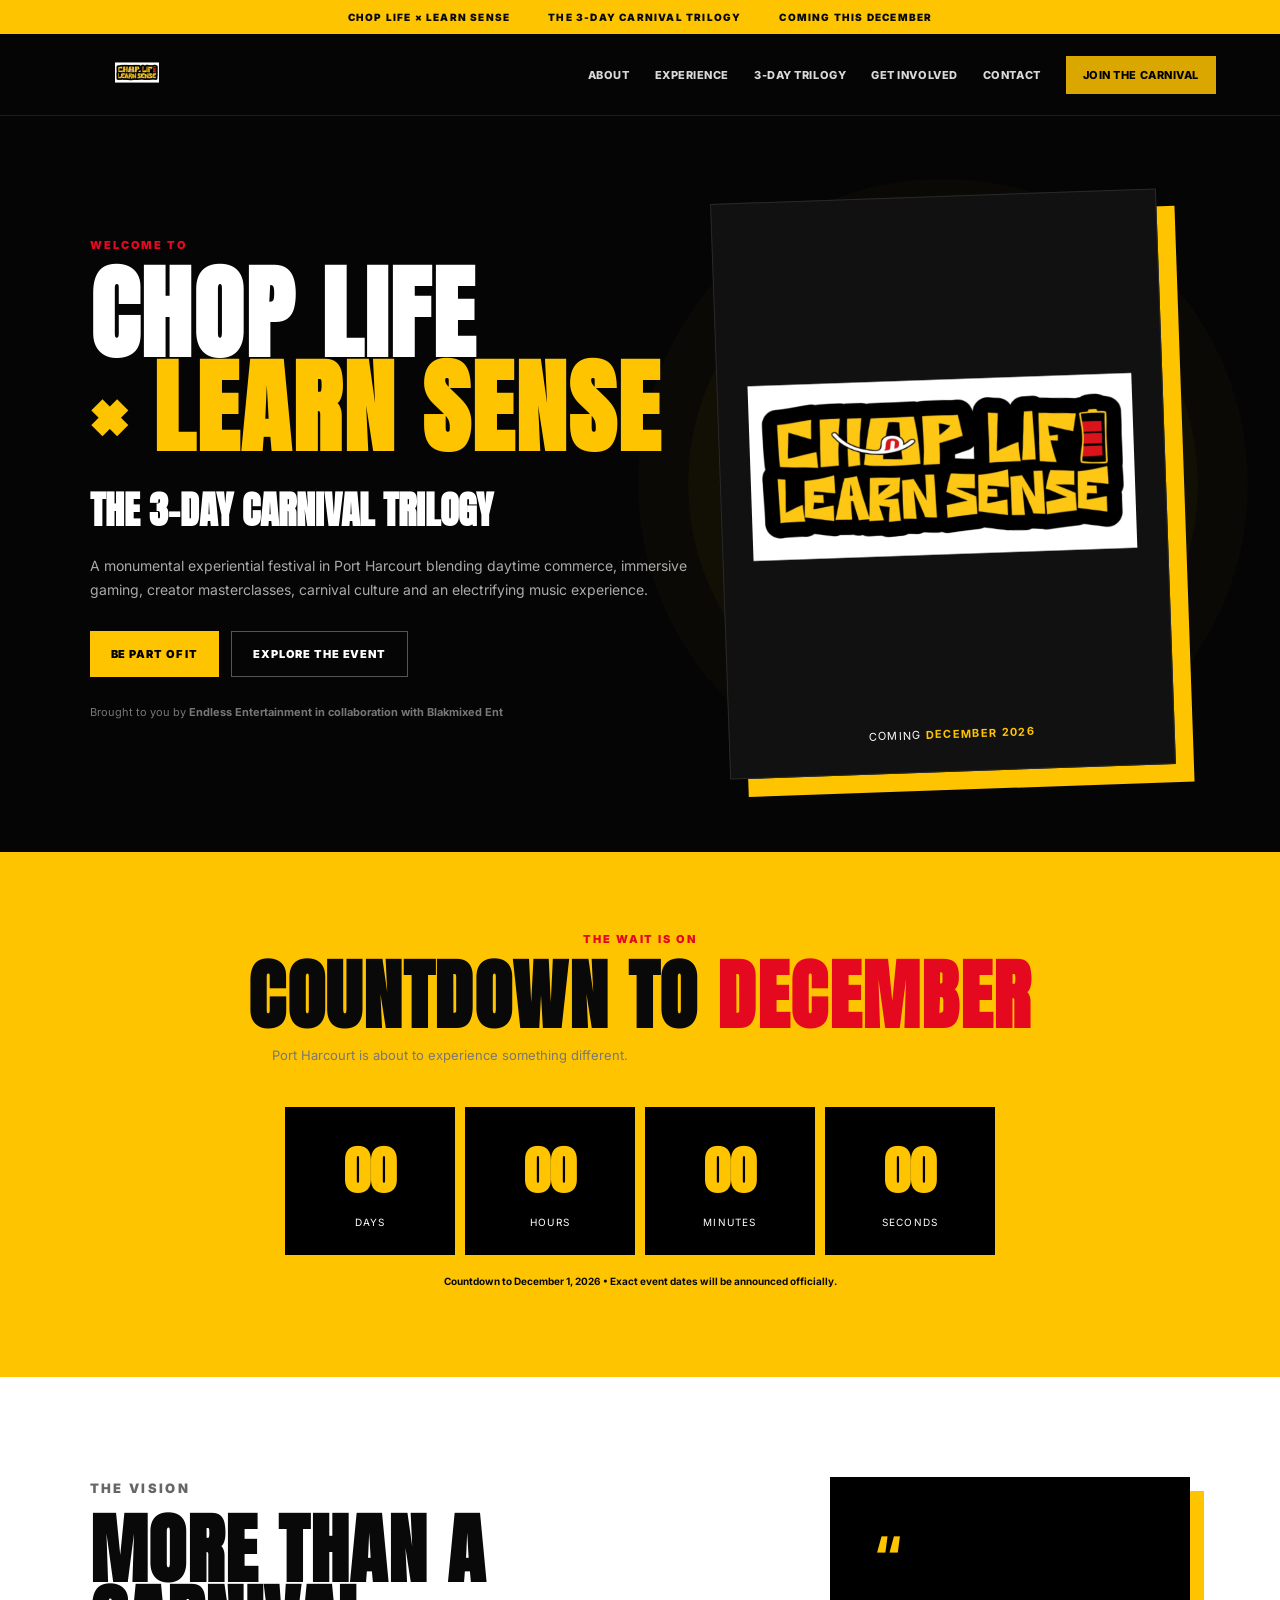
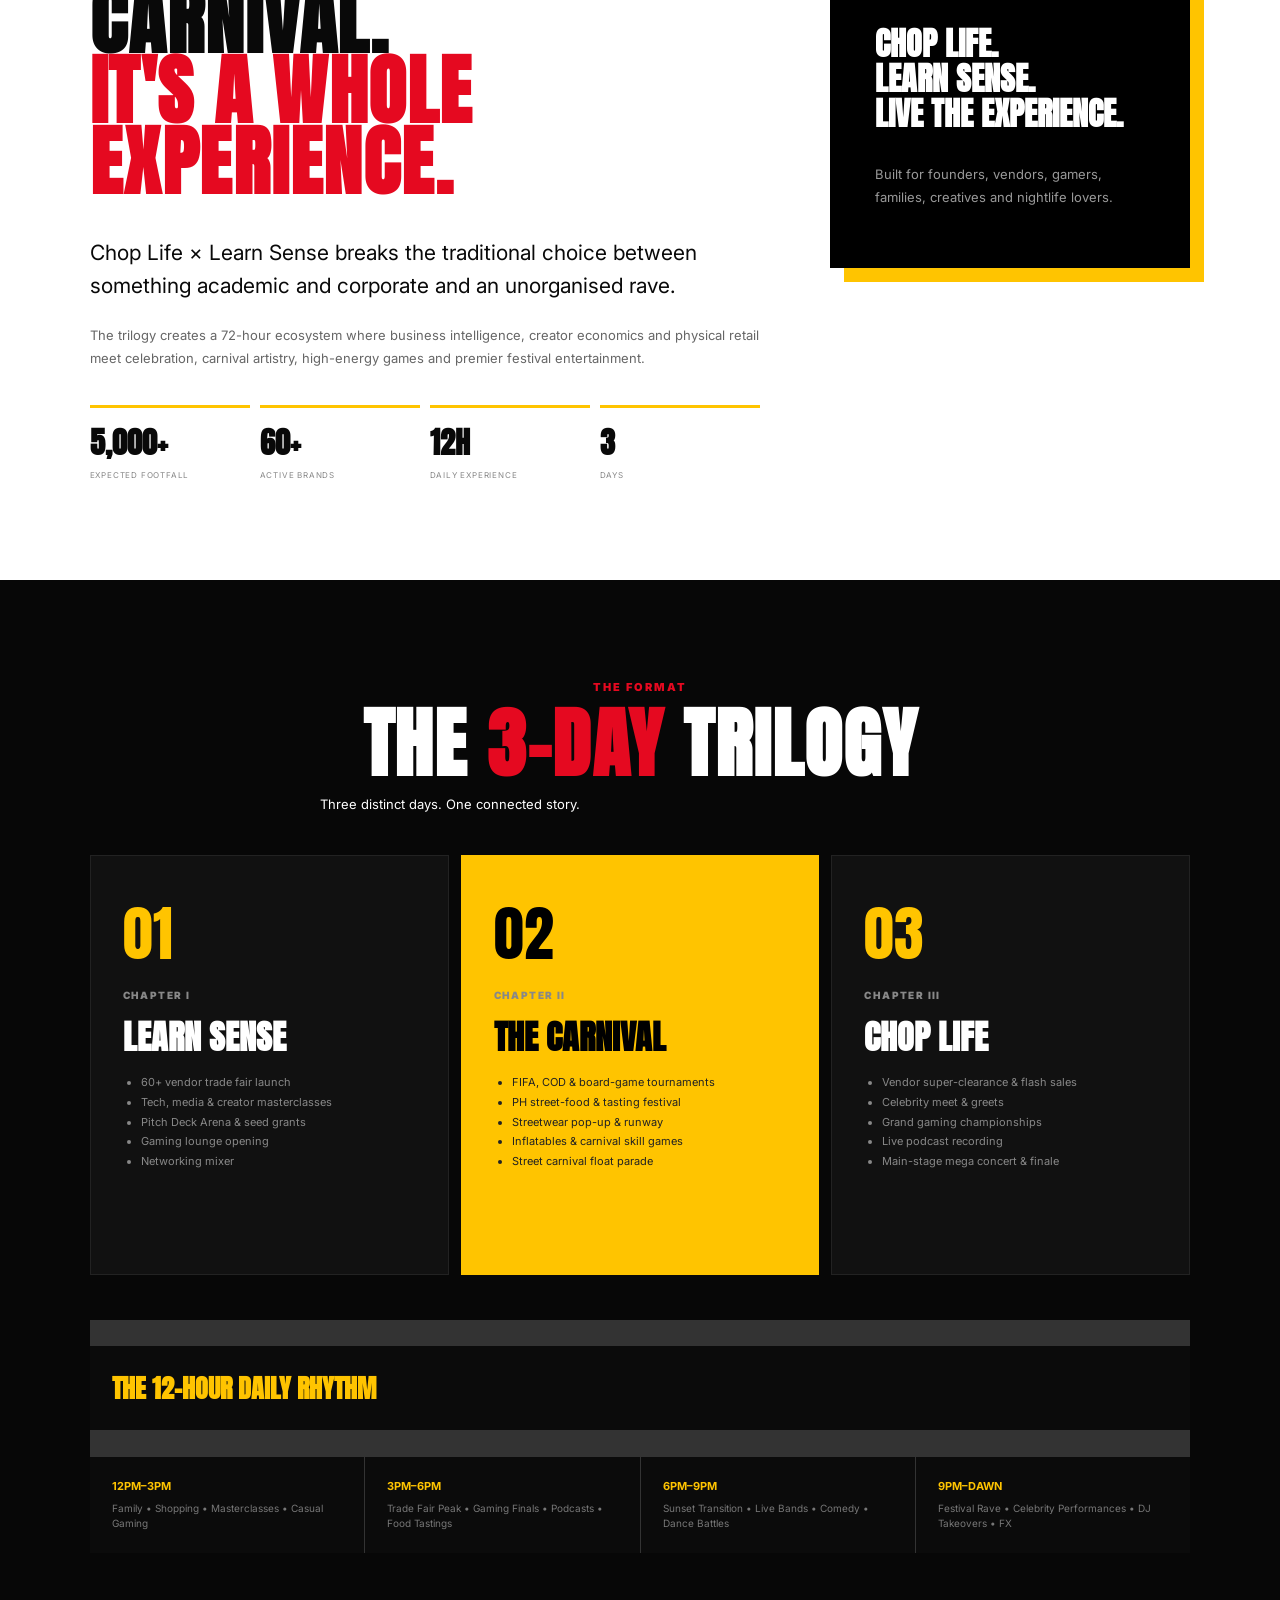
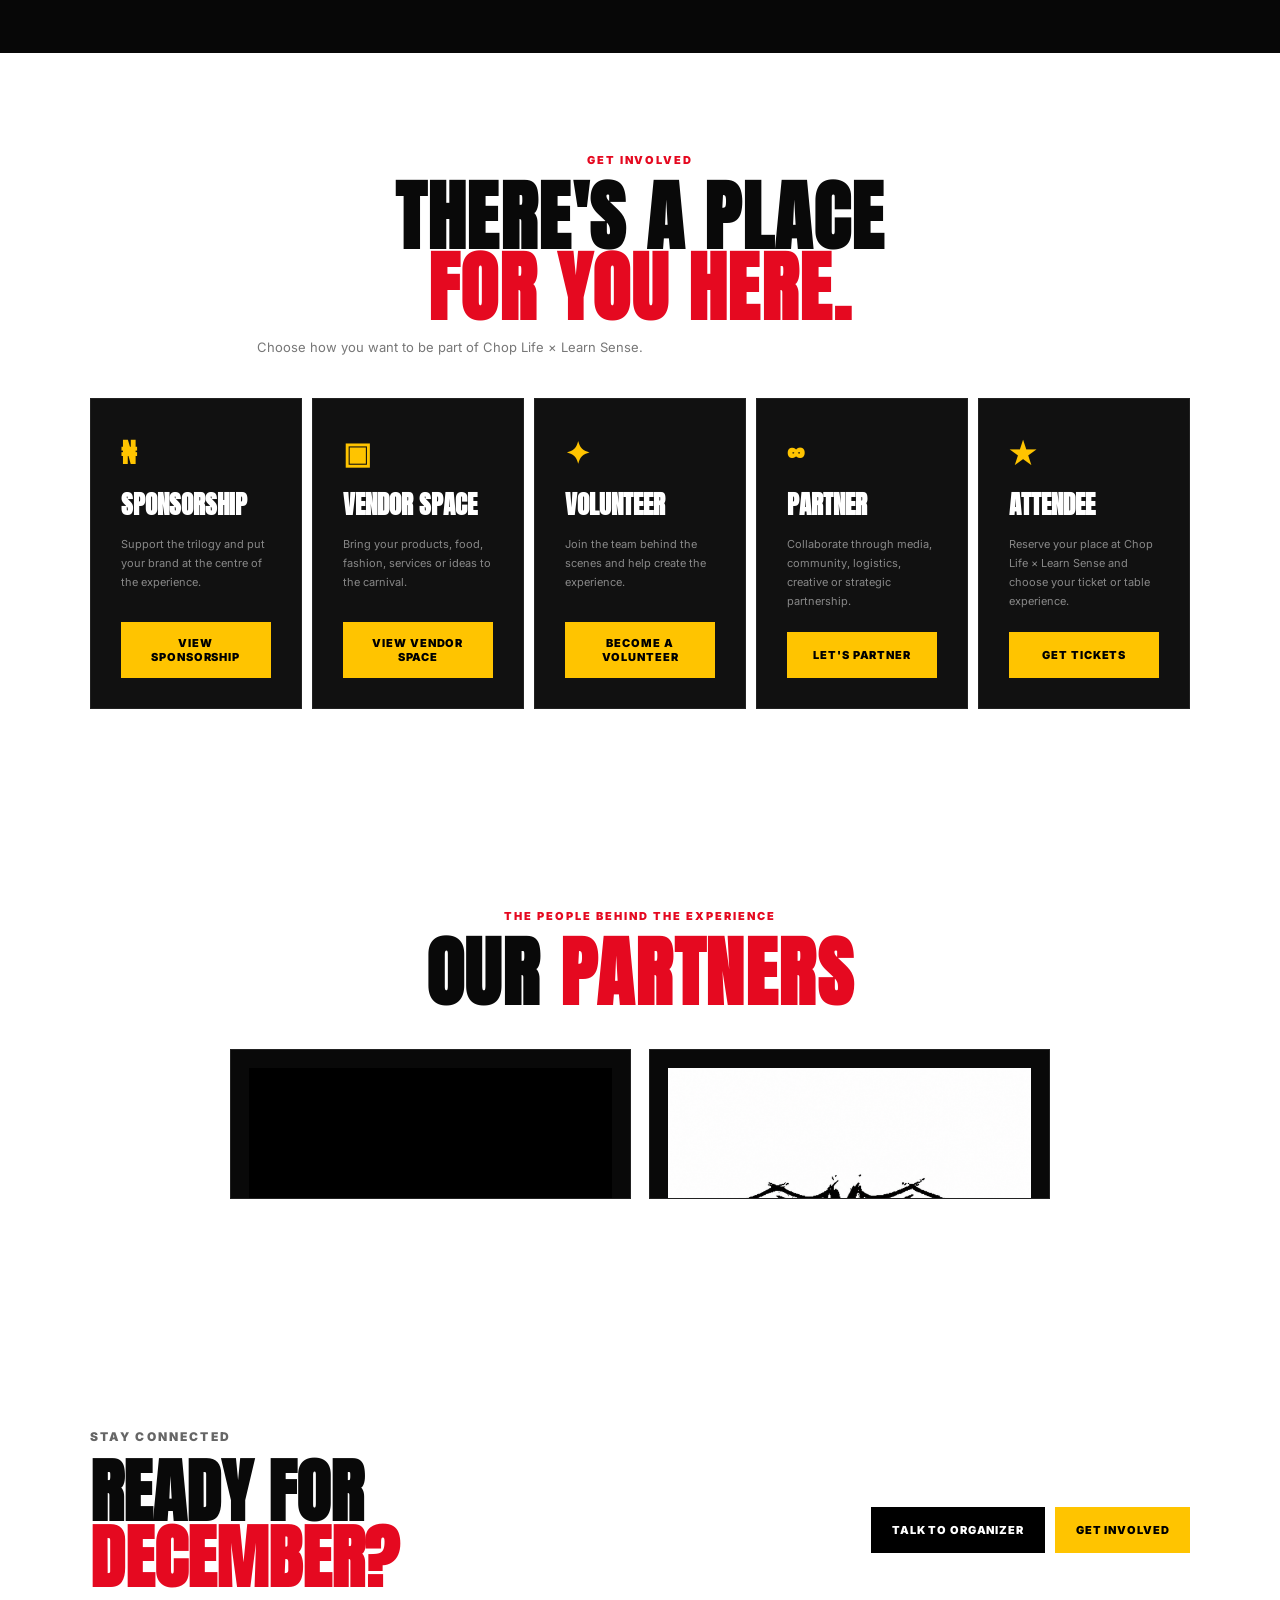
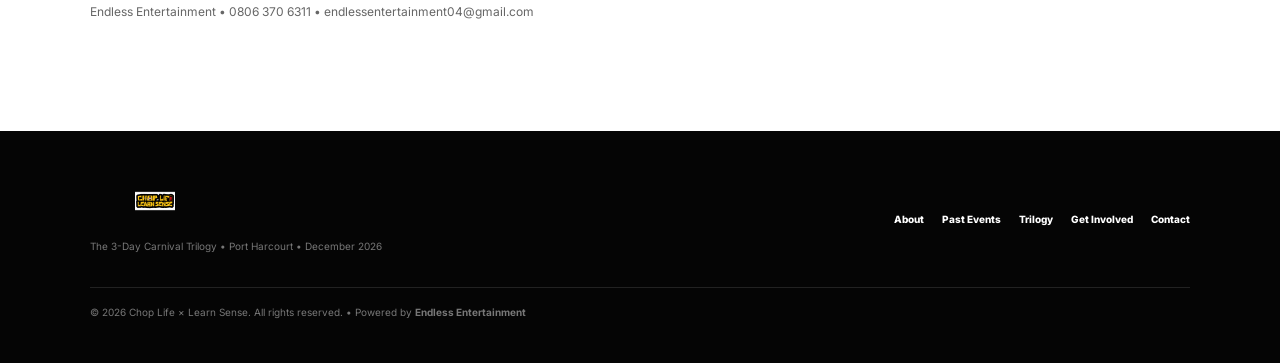
<file: index (2).html>
<!DOCTYPE html>
<html lang="en">
<head>
<meta charset="UTF-8">
<meta name="viewport" content="width=device-width, initial-scale=1.0">
<title>Chop Life × Learn Sense | The 3-Day Carnival Trilogy</title>
<meta name="description" content="Chop Life × Learn Sense — The 3-Day Carnival Trilogy. Coming this December in Port Harcourt.">
<meta name="theme-color" content="#ffc400">
<link rel="icon" type="image/png" href="assets/choplife-learn-sense-logo.png">
<link rel="stylesheet" href="styles.css">
<script src="config.js" defer></script>
<script src="script.js" defer></script>
</head>
<body>
<div class="ticker"><span>CHOP LIFE × LEARN SENSE</span><span>THE 3-DAY CARNIVAL TRILOGY</span><span>COMING THIS DECEMBER</span></div>

<header class="header" id="home">
  <a class="brand" href="#home"><img src="assets/choplife-learn-sense-logo.png" alt="Chop Life Learn Sense"></a>
  <button class="hamburger" aria-label="Open menu"><i></i><i></i><i></i></button>
  <nav>
    <a href="#about">About</a><a href="#experience">Experience</a><a href="#trilogy">3-Day Trilogy</a><a href="#participate">Get Involved</a><a href="#contact">Contact</a>
    <a class="nav-button" href="#participate">JOIN THE CARNIVAL</a>
  </nav>
</header>

<main>
<section class="hero">
  <div>
    <p class="eyebrow">WELCOME TO</p>
    <h1>CHOP LIFE<br><em>× LEARN SENSE</em></h1>
    <h2>THE 3-DAY CARNIVAL TRILOGY</h2>
    <p class="hero-lead">A monumental experiential festival in Port Harcourt blending daytime commerce, immersive gaming, creator masterclasses, carnival culture and an electrifying music experience.</p>
    <div class="actions"><a class="btn yellow" href="#participate">BE PART OF IT</a><a class="btn ghost" href="#about">EXPLORE THE EVENT</a></div>
    <p class="brought">Brought to you by <strong>Endless Entertainment in collaboration with Blakmixed Ent</strong></p>
  </div>
  <div class="hero-visual"><div class="burst"></div><div class="logo-card"><img src="assets/choplife-learn-sense-logo.png" alt="Chop Life Learn Sense"><span>COMING <b>DECEMBER 2026</b></span></div></div>
</section>

<section class="countdown-section">
  <div class="section-title center"><p class="eyebrow">THE WAIT IS ON</p><h2>COUNTDOWN TO <span>DECEMBER</span></h2><p>Port Harcourt is about to experience something different.</p></div>
  <div class="countdown"><div><b id="days">00</b><small>Days</small></div><div><b id="hours">00</b><small>Hours</small></div><div><b id="minutes">00</b><small>Minutes</small></div><div><b id="seconds">00</b><small>Seconds</small></div></div>
  <p class="note">Countdown to December 1, 2026 • Exact event dates will be announced officially.</p>
</section>

<section class="section" id="about">
  <div class="two-col">
    <div><div class="section-title"><p class="eyebrow">THE VISION</p><h2>MORE THAN A CARNIVAL.<br><span>IT'S A WHOLE EXPERIENCE.</span></h2></div>
      <p class="lead">Chop Life × Learn Sense breaks the traditional choice between something academic and corporate and an unorganised rave.</p>
      <p>The trilogy creates a 72-hour ecosystem where business intelligence, creator economics and physical retail meet celebration, carnival artistry, high-energy games and premier festival entertainment.</p>
      <div class="stats"><div><b>5,000+</b><small>EXPECTED FOOTFALL</small></div><div><b>60+</b><small>ACTIVE BRANDS</small></div><div><b>12H</b><small>DAILY EXPERIENCE</small></div><div><b>3</b><small>DAYS</small></div></div>
    </div>
    <div class="quote"><b>“</b><h3>CHOP LIFE.<br>LEARN SENSE.<br><span>LIVE THE EXPERIENCE.</span></h3><p>Built for founders, vendors, gamers, families, creatives and nightlife lovers.</p></div>
  </div>
</section>


</div>

<section class="section dark" id="trilogy">
  <div class="section-title center"><p class="eyebrow">THE FORMAT</p><h2>THE <span>3-DAY</span> TRILOGY</h2><p>Three distinct days. One connected story.</p></div>
  <div class="day-grid">
    <article><span>01</span><p>CHAPTER I</p><h3>LEARN SENSE</h3><ul><li>60+ vendor trade fair launch</li><li>Tech, media & creator masterclasses</li><li>Pitch Deck Arena & seed grants</li><li>Gaming lounge opening</li><li>Networking mixer</li></ul></article>
    <article class="featured"><span>02</span><p>CHAPTER II</p><h3>THE CARNIVAL</h3><ul><li>FIFA, COD & board-game tournaments</li><li>PH street-food & tasting festival</li><li>Streetwear pop-up & runway</li><li>Inflatables & carnival skill games</li><li>Street carnival float parade</li></ul></article>
    <article><span>03</span><p>CHAPTER III</p><h3>CHOP LIFE</h3><ul><li>Vendor super-clearance & flash sales</li><li>Celebrity meet & greets</li><li>Grand gaming championships</li><li>Live podcast recording</li><li>Main-stage mega concert & finale</li></ul></article>
  </div>
  <div class="rhythm"><h3>THE 12-HOUR DAILY RHYTHM</h3><div><b>12PM–3PM</b><span>Family • Shopping • Masterclasses • Casual Gaming</span></div><div><b>3PM–6PM</b><span>Trade Fair Peak • Gaming Finals • Podcasts • Food Tastings</span></div><div><b>6PM–9PM</b><span>Sunset Transition • Live Bands • Comedy • Dance Battles</span></div><div><b>9PM–DAWN</b><span>Festival Rave • Celebrity Performances • DJ Takeovers • FX</span></div></div>
</section>

<section class="section" id="participate">
  <div class="section-title center"><p class="eyebrow">GET INVOLVED</p><h2>THERE'S A PLACE<br><span>FOR YOU HERE.</span></h2><p>Choose how you want to be part of Chop Life × Learn Sense.</p></div>
  <div class="involvement">
    <article class="involve-card"><b>₦</b><h3>SPONSORSHIP</h3><span>Support the trilogy and put your brand at the centre of the experience.</span><button class="btn yellow open" data-modal="sponsorModal">VIEW SPONSORSHIP</button></article>
    <article class="involve-card"><b>▣</b><h3>VENDOR SPACE</h3><span>Bring your products, food, fashion, services or ideas to the carnival.</span><button class="btn yellow open" data-modal="vendorModal">VIEW VENDOR SPACE</button></article>
    <article class="involve-card"><b>✦</b><h3>VOLUNTEER</h3><span>Join the team behind the scenes and help create the experience.</span><button class="btn yellow open" data-modal="volunteerModal">BECOME A VOLUNTEER</button></article>
    <article class="involve-card"><b>∞</b><h3>PARTNER</h3><span>Collaborate through media, community, logistics, creative or strategic partnership.</span><button class="btn yellow open" data-modal="partnerModal">LET'S PARTNER</button></article>
    <article class="involve-card"><b>★</b><h3>ATTENDEE</h3><span>Reserve your place at Chop Life × Learn Sense and choose your ticket or table experience.</span><button class="btn yellow open" data-modal="ticketModal">GET TICKETS</button></article>
  </div>
</section>

<section class="section" id="partners">
  <div class="section-title center"><p class="eyebrow">THE PEOPLE BEHIND THE EXPERIENCE</p><h2>OUR <span>PARTNERS</span></h2></div>
  <div class="partner-grid">
    <div class="partner-logo"><img src="assets/partners/endless-entertainment.jpg" alt="Endless Entertainment"></div>
    <div class="partner-logo"><img src="assets/partners/blakmixed.png" alt="Chop Life Learn Sense partner"></div>
  </div>
</section>

<section class="section" id="contact"><div class="contact"><div><p class="eyebrow">STAY CONNECTED</p><h2>READY FOR<br><span>DECEMBER?</span></h2><p>Endless Entertainment • 0806 370 6311 • endlessentertainment04@gmail.com</p></div><div class="contact-actions"><a class="btn black" href="https://wa.me/2348063706311" target="_blank" rel="noopener">TALK TO ORGANIZER</a><a class="btn yellow" href="#participate">GET INVOLVED</a></div></div></section>
</main>

<footer><div><img src="assets/choplife-learn-sense-logo.png" alt="Chop Life Learn Sense"><p>The 3-Day Carnival Trilogy • Port Harcourt • December 2026</p></div><div><a href="#about">About</a><a href="#experience">Past Events</a><a href="#trilogy">Trilogy</a><a href="#participate">Get Involved</a><a href="#contact">Contact</a></div><small>© <span id="year"></span> Chop Life × Learn Sense. All rights reserved. • Powered by <strong>Endless Entertainment</strong></small></footer>

<!-- Sponsorship: packages are hidden until this button is clicked. -->
<div class="modal" id="sponsorModal" aria-hidden="true"><div class="modal-box"><button class="close" aria-label="Close">×</button><p class="eyebrow">SPONSORSHIP</p><h2>CHOOSE YOUR <span>SPONSORSHIP PACKAGE.</span></h2><p class="modal-intro">Select a package below to view its details. No sponsorship prices are displayed on the main website page.</p>
  <div class="choice-grid">
    <button class="choice" data-sponsor-package="Title / Headline Sponsor"><b>TITLE / HEADLINE</b><span>Exclusive naming rights and premium festival visibility.</span></button>
    <button class="choice" data-sponsor-package="Gold Partner"><b>GOLD PARTNER</b><span>High-level stage, activation and digital visibility.</span></button>
    <button class="choice" data-sponsor-package="Silver Partner"><b>SILVER PARTNER</b><span>Festival branding, passes and social visibility.</span></button>
    <button class="choice" data-sponsor-package="Category / In-Kind Partner"><b>CATEGORY / IN-KIND</b><span>Exclusive category or contribution-based partnership.</span></button>
  </div>
  <div id="sponsorDetails" class="package-details hidden"></div>
  <form name="sponsorship" method="POST" data-netlify="true" netlify-honeypot="bot-field" class="application-form hidden" id="sponsorForm"><input type="hidden" name="form-name" value="sponsorship"><input type="hidden" name="package" id="sponsor-choice"><p class="hidden"><label>Don't fill this out <input name="bot-field"></label></p><label>Name / Organisation<input name="name" required></label><label>Email<input type="email" name="email" required></label><label>Phone / WhatsApp<input name="phone" required></label><label>Message<textarea name="message" rows="4"></textarea></label><button class="btn yellow" type="submit">SUBMIT SPONSORSHIP INTEREST</button></form>
  <div id="sponsorActions" class="sponsor-next hidden"><p>WHAT WOULD YOU LIKE TO DO?</p><div><a class="btn black" href="https://wa.me/2348063706311" target="_blank" rel="noopener">TALK TO ORGANIZER DIRECTLY</a><a class="btn yellow" id="paySponsor" href="#" target="_blank" rel="noopener">PAY FOR SPONSORSHIP</a></div><small id="paymentNotice">The official payment link will be connected here.</small></div>
</div></div>

<!-- Vendor: packages are hidden until this button is clicked. -->
<div class="modal" id="vendorModal" aria-hidden="true"><div class="modal-box"><button class="close" aria-label="Close">×</button><p class="eyebrow">VENDOR SPACE</p><h2>CHOOSE YOUR <span>VENDOR SPACE.</span></h2><p class="modal-intro">Select the space that fits your brand. The vendor prices and package details only appear after entering this section.</p>
  <div class="choice-grid"><button class="choice" data-vendor-package="Standard Retail Stall"><b>STANDARD RETAIL STALL</b><span>For general retail and merchandise brands.</span></button><button class="choice" data-vendor-package="Food & Beverage Booth"><b>FOOD & BEVERAGE BOOTH</b><span>For food, drinks and culinary brands.</span></button><button class="choice" data-vendor-package="Premium Brand Pavilion"><b>PREMIUM BRAND PAVILION</b><span>For brands seeking a larger premium presence.</span></button></div>
  <div id="vendorDetails" class="package-details hidden"></div>
  <form name="vendor" method="POST" data-netlify="true" netlify-honeypot="bot-field" class="application-form hidden" id="vendorForm"><input type="hidden" name="form-name" value="vendor"><input type="hidden" name="package" id="vendor-choice"><p class="hidden"><label>Don't fill this out <input name="bot-field"></label></p><label>Business / Brand Name<input name="business" required></label><label>Full Name<input name="name" required></label><label>Email<input type="email" name="email" required></label><label>Phone / WhatsApp<input name="phone" required></label><label>What are you bringing / selling?<textarea name="offering" rows="4" required></textarea></label><label>Instagram / Social Media<input name="social"></label><button class="btn yellow" type="submit">SUBMIT VENDOR APPLICATION</button></form>
</div></div>

<div class="modal" id="volunteerModal" aria-hidden="true"><div class="modal-box"><button class="close" aria-label="Close">×</button><p class="eyebrow">VOLUNTEER</p><h2>JOIN THE <span>TEAM.</span></h2><p class="modal-intro">Submit your details and the organising team can contact you about available roles.</p><form name="volunteer" method="POST" data-netlify="true" netlify-honeypot="bot-field" class="application-form"><input type="hidden" name="form-name" value="volunteer"><p class="hidden"><label>Don't fill this out <input name="bot-field"></label></p><label>Full Name<input name="name" required></label><label>Email<input type="email" name="email" required></label><label>Phone / WhatsApp<input name="phone" required></label><label>Preferred Area<select name="area"><option>Guest Services</option><option>Operations</option><option>Media / Content</option><option>Gaming</option><option>Vendor / Exhibition</option><option>Carnival / Entertainment</option><option>Other</option></select></label><label>Skills / Experience<textarea name="skills" rows="4"></textarea></label><button class="btn yellow" type="submit">SUBMIT VOLUNTEER DETAILS</button></form></div></div>

<div class="modal" id="partnerModal" aria-hidden="true"><div class="modal-box"><button class="close" aria-label="Close">×</button><p class="eyebrow">PARTNERSHIP</p><h2>LET'S <span>PARTNER.</span></h2><p class="modal-intro">Tell us how your organisation would like to collaborate with Chop Life × Learn Sense.</p><form name="partnership" method="POST" data-netlify="true" netlify-honeypot="bot-field" class="application-form"><input type="hidden" name="form-name" value="partnership"><p class="hidden"><label>Don't fill this out <input name="bot-field"></label></p><label>Organisation / Name<input name="organisation" required></label><label>Email<input type="email" name="email" required></label><label>Phone / WhatsApp<input name="phone" required></label><label>Partnership Type<select name="type"><option>Strategic</option><option>Media</option><option>Community</option><option>Creative</option><option>Logistics</option><option>In-Kind</option><option>Other</option></select></label><label>Proposal<textarea name="proposal" rows="5" required></textarea></label><button class="btn yellow" type="submit">SUBMIT PARTNERSHIP INTEREST</button></form></div></div>

<!-- Tickets / Attendee: ticket choices are hidden until the attendee clicks GET TICKETS. -->
<div class="modal" id="ticketModal" aria-hidden="true"><div class="modal-box"><button class="close" aria-label="Close">×</button><p class="eyebrow">ATTENDEE / TICKETS</p><h2>CHOOSE YOUR <span>TICKET EXPERIENCE.</span></h2><p class="modal-intro">Select your ticket or table option below. The price and details appear only after you choose an option.</p>
  <div class="choice-grid">
    <button class="choice" data-ticket-package="Regular"><b>REGULAR</b><span>General attendee access.</span></button>
    <button class="choice" data-ticket-package="Silver Table"><b>SILVER TABLE</b><span>Premium table experience for your group.</span></button>
    <button class="choice" data-ticket-package="Gold Table"><b>GOLD TABLE</b><span>Enhanced table experience for your group.</span></button>
    <button class="choice" data-ticket-package="Diamond Table"><b>DIAMOND TABLE</b><span>Premium top-tier table experience.</span></button>
  </div>
  <div id="ticketDetails" class="package-details hidden"></div>
  <form name="attendee" method="POST" data-netlify="true" netlify-honeypot="bot-field" class="application-form hidden" id="ticketForm"><input type="hidden" name="form-name" value="attendee"><input type="hidden" name="ticket_type" id="ticket-choice"><p class="hidden"><label>Don't fill this out <input name="bot-field"></label></p><label>Full Name<input name="name" required></label><label>Email<input type="email" name="email" required></label><label>Phone / WhatsApp<input name="phone" required></label><label>Number of Tickets / Seats<input type="number" name="quantity" min="1" value="1" required></label><label>Special Request / Note<textarea name="note" rows="4"></textarea></label><button class="btn yellow" type="submit">RESERVE MY TICKET</button></form>
  <div id="ticketActions" class="sponsor-next hidden"><p>PAYMENT</p><div><a class="btn yellow" id="payTicket" href="#" target="_blank" rel="noopener">PAY FOR SELECTED TICKET</a><a class="btn black" href="https://wa.me/2348063706311" target="_blank" rel="noopener">TALK TO ORGANIZER</a></div><small id="ticketPaymentNotice">The official ticket payment link will be connected here.</small></div>
</div></div>

</body></html>
</file>
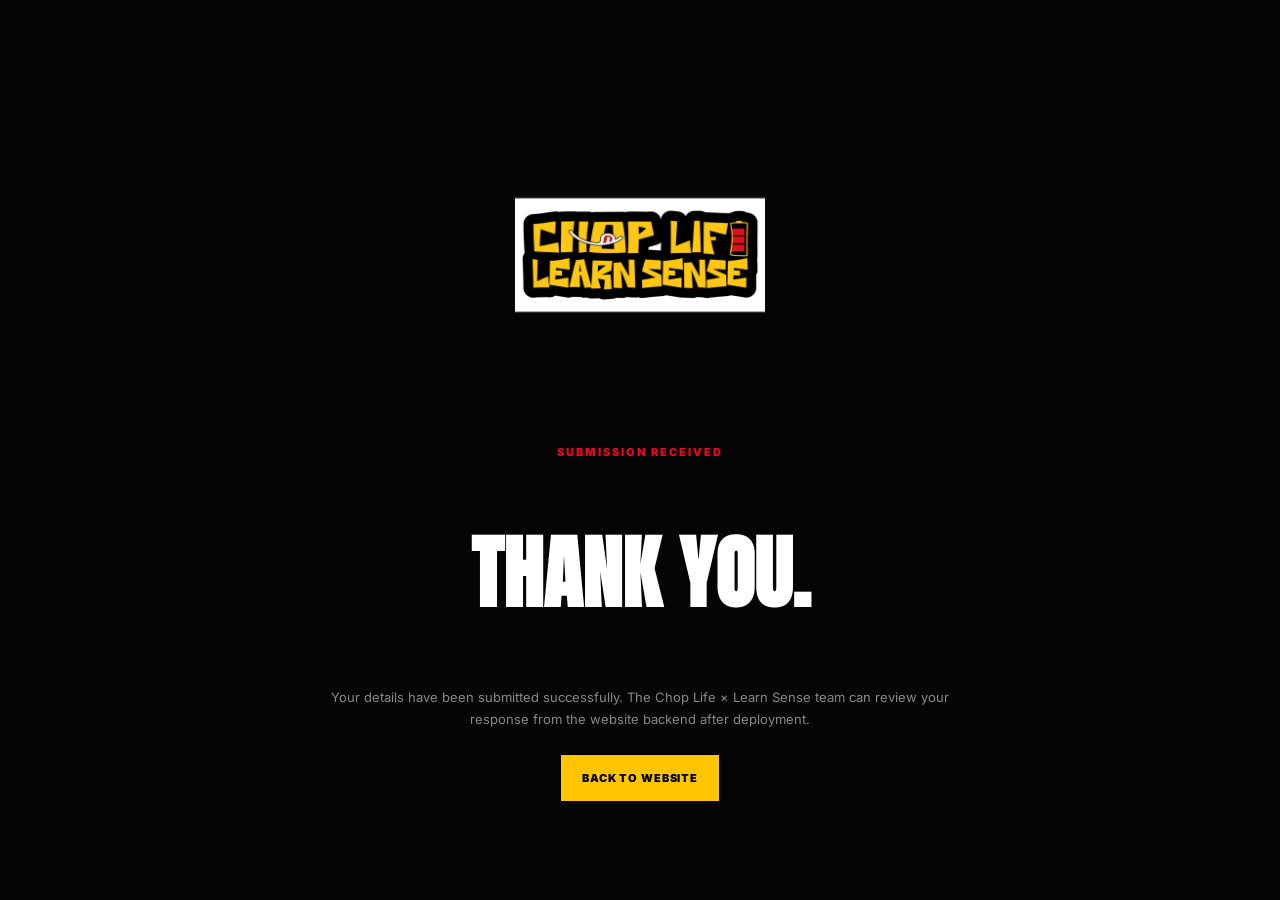
<file: thank-you.html>
<!doctype html><html lang="en"><head><meta charset="utf-8"><meta name="viewport" content="width=device-width,initial-scale=1"><title>Thank You | Chop Life × Learn Sense</title><link rel="stylesheet" href="styles.css"></head><body class="thanks"><main><img src="assets/choplife-learn-sense-logo.png" alt="Chop Life Learn Sense"><p class="eyebrow">SUBMISSION RECEIVED</p><h1>THANK YOU.</h1><p>Your details have been submitted successfully. The Chop Life × Learn Sense team can review your response from the website backend after deployment.</p><a class="btn yellow" href="index.html">Back to Website</a></main></body></html>
</file>
<file: styles.css>
@import url('https://fonts.googleapis.com/css2?family=Anton&family=Inter:wght@400;500;600;700;800;900&display=swap');
:root{--black:#050505;--yellow:#ffc400;--red:#e50920;--white:#fff;--gray:#777;--line:#242424;--max:1180px}*{box-sizing:border-box}html{scroll-behavior:smooth}body{margin:0;font-family:Inter,Arial,sans-serif;background:#fff;color:#090909}body.modal-open{overflow:hidden}a{text-decoration:none;color:inherit}button{font:inherit;cursor:pointer;border:0}.ticker{height:34px;background:var(--yellow);display:flex;align-items:center;justify-content:center;gap:38px;font-size:10px;font-weight:900;letter-spacing:.12em}.header{height:82px;background:#050505;color:#fff;display:flex;align-items:center;justify-content:space-between;padding:0 5vw;position:sticky;top:0;z-index:20;border-bottom:1px solid #1d1d1d}.brand img{width:145px;height:55px;object-fit:contain}.header nav{display:flex;gap:25px;align-items:center;font-size:11px;font-weight:800;text-transform:uppercase;letter-spacing:.05em}.header nav a{opacity:.85}.header nav a:hover{color:var(--yellow);opacity:1}.nav-button{padding:12px 17px;background:var(--yellow);color:#000!important}.hamburger{display:none;background:none}.hamburger i{display:block;width:25px;height:2px;background:#fff;margin:5px}.hero{min-height:700px;background:var(--black);color:#fff;display:grid;grid-template-columns:1.1fr .9fr;align-items:center;padding:80px 7vw;overflow:hidden}.eyebrow{color:var(--red);font-size:11px;font-weight:900;letter-spacing:.18em;margin:0 0 15px}.hero h1,.section-title h2{font-family:Anton,Impact,sans-serif;line-height:.92;letter-spacing:.02em;margin:0;font-size:clamp(60px,8vw,120px)}.hero h1 em{font-style:normal;color:var(--yellow)}.hero h2{font-family:Anton,Impact,sans-serif;color:#fff;font-size:clamp(22px,3vw,42px);margin:25px 0 15px}.hero-lead{max-width:700px;color:#aaa;line-height:1.75;font-size:14px}.actions{display:flex;gap:12px;margin-top:28px;flex-wrap:wrap}.btn{display:inline-flex;align-items:center;justify-content:center;padding:14px 21px;font-size:11px;font-weight:900;text-transform:uppercase;letter-spacing:.08em;min-height:46px}.yellow{background:var(--yellow);color:#000}.ghost{border:1px solid #555;color:#fff;background:transparent}.black{background:#000;color:#fff}.red{background:var(--red);color:#fff}.brought{font-size:11px;color:#777;margin-top:28px}.hero-visual{display:grid;place-items:center;position:relative;min-height:450px}.burst{position:absolute;width:420px;height:420px;border:1px solid rgba(255,196,0,.25);border-radius:50%;box-shadow:0 0 0 45px rgba(255,196,0,.03),0 0 0 95px rgba(255,196,0,.02)}.logo-card{position:relative;width:min(460px,90%);padding:30px;background:#111;border:1px solid #292929;box-shadow:18px 18px 0 var(--yellow);transform:rotate(-2deg)}.logo-card img{width:100%;display:block}.logo-card span{display:block;text-align:center;color:#fff;font-size:11px;letter-spacing:.12em;margin-top:20px}.logo-card span b{color:var(--yellow)}.countdown-section{padding:80px 7vw;background:var(--yellow);text-align:center}.section-title{max-width:var(--max);margin:0 auto 40px}.section-title h2{font-size:clamp(45px,6vw,82px)}.section-title h2 span{color:var(--red)}.section-title p:not(.eyebrow){max-width:720px;color:#777;line-height:1.7;font-size:13px}.center{text-align:center;margin-left:auto;margin-right:auto}.countdown{display:grid;grid-template-columns:repeat(4,minmax(100px,170px));justify-content:center;gap:10px}.countdown>div{background:#000;color:#fff;padding:25px 10px}.countdown b{font-family:Anton,Impact,sans-serif;font-size:52px;color:var(--yellow);display:block}.countdown small{font-size:10px;text-transform:uppercase;letter-spacing:.12em}.note{font-size:10px;font-weight:700;margin-top:20px}.section{padding:100px 7vw}.two-col{max-width:var(--max);margin:auto;display:grid;grid-template-columns:1.3fr .7fr;gap:70px}.lead{font-size:21px;line-height:1.55}.two-col p:not(.lead){color:#666;line-height:1.8;font-size:13px}.quote{background:#000;color:#fff;padding:45px;align-self:start;box-shadow:14px 14px 0 var(--yellow)}.quote>b{color:var(--yellow);font-size:60px}.quote h3{font-family:Anton,Impact,sans-serif;font-size:32px;line-height:1.1}.quote p{color:#999!important}.stats{display:grid;grid-template-columns:repeat(4,1fr);gap:10px;margin-top:35px}.stats div{border-top:3px solid var(--yellow);padding-top:12px}.stats b{font-family:Anton,Impact,sans-serif;font-size:30px}.stats small{display:block;font-size:8px;color:#888;letter-spacing:.1em;margin-top:5px}.dark{background:#070707;color:#fff}.dark .section-title p:not(.eyebrow),.dark .section-title h2{color:#fff}.day-grid{max-width:var(--max);margin:auto;display:grid;grid-template-columns:repeat(3,1fr);gap:12px}.day-grid article{padding:32px;background:#111;border:1px solid #222;min-height:420px}.day-grid article.featured{background:var(--yellow);color:#000;border-color:var(--yellow)}.day-grid article>span{font-family:Anton,Impact,sans-serif;font-size:60px;color:var(--yellow)}.day-grid article.featured>span{color:#000}.day-grid p{font-size:10px;font-weight:900;letter-spacing:.14em;color:#888}.day-grid h3{font-family:Anton,Impact,sans-serif;font-size:34px;margin:10px 0}.day-grid ul{padding-left:18px;color:#888;font-size:11px;line-height:1.8}.featured ul{color:#222}.rhythm{max-width:var(--max);margin:45px auto 0;display:grid;grid-template-columns:repeat(4,1fr);gap:1px;background:#333}.rhythm>*{padding:22px;background:#0b0b0b}.rhythm h3{grid-column:1/-1;color:var(--yellow);font-family:Anton,Impact,sans-serif;font-size:26px}.rhythm b{color:var(--yellow);display:block;font-size:11px}.rhythm span{display:block;color:#777;font-size:10px;margin-top:8px;line-height:1.5}.gallery{max-width:var(--max);margin:auto;display:grid;grid-template-columns:2fr 1fr 1fr;grid-auto-rows:210px;gap:10px}.gallery-item.large{grid-row:span 2}.gallery-item.wide{grid-column:span 2}.gallery-placeholder{height:100%;background:#111;border:1px solid #222;display:flex;align-items:center;justify-content:center;flex-direction:column;color:#555}.gallery-placeholder span{font-family:Anton,Impact,sans-serif;font-size:24px;color:#333}.gallery-placeholder small{font-size:9px;margin-top:8px}.involvement{max-width:var(--max);margin:auto;display:grid;grid-template-columns:repeat(5,1fr);gap:10px}.involve-card{background:#111;border:1px solid #222;color:#fff;text-align:left;padding:30px;min-height:270px;display:flex;flex-direction:column}.involve-card:hover{border-color:var(--yellow);transform:translateY(-3px)}.involve-card b{font-family:Anton,Impact,sans-serif;font-size:30px;color:var(--yellow);display:block}.involve-card h3{font-family:Anton,Impact,sans-serif;font-size:25px;margin:12px 0}.involve-card span{display:block;color:#888;font-size:11px;line-height:1.7;margin-bottom:22px}.involve-card .btn{margin-top:auto}.partner-grid{max-width:820px;margin:30px auto;display:grid;grid-template-columns:repeat(2,minmax(220px,1fr));gap:18px;align-items:stretch}.partner-logo{height:150px;display:grid;place-items:center;background:#090909;border:1px solid #222;padding:18px;overflow:hidden}.partner-logo img{width:100%;height:100%;object-fit:contain;display:block}.partner-logo:hover{border-color:var(--yellow);transform:translateY(-3px);transition:.2s ease}.contact{display:flex;justify-content:space-between;gap:30px;align-items:center}.contact h2{font-family:Anton,Impact,sans-serif;font-size:70px;line-height:.95;margin:0}.contact h2 span{color:var(--red)}.contact p{color:#666;font-size:12px}.contact-actions{display:flex;gap:10px;flex-wrap:wrap}footer{background:#050505;color:#fff;padding:45px 7vw;display:grid;grid-template-columns:1fr 1fr;gap:25px;align-items:center}footer img{width:130px;height:50px;object-fit:contain}footer p,footer small{color:#777;font-size:10px}footer>div:nth-child(2){display:flex;justify-content:flex-end;gap:18px;font-size:10px;font-weight:800}footer>small{grid-column:1/-1;border-top:1px solid #222;padding-top:18px}.modal{position:fixed;inset:0;background:rgba(0,0,0,.84);display:none;align-items:center;justify-content:center;padding:20px;z-index:50}.modal.active{display:flex}.modal-box{background:#fff;color:#000;width:min(760px,100%);max-height:92vh;overflow:auto;padding:35px;position:relative}.modal-box h2{font-family:Anton,Impact,sans-serif;font-size:45px;line-height:1;margin:0 0 14px}.modal-box h2 span{color:var(--red)}.modal-intro{font-size:12px;color:#777;line-height:1.7;margin-bottom:22px}.close{position:absolute;right:15px;top:10px;background:none;font-size:34px}.choice-grid{display:grid;grid-template-columns:1fr 1fr;gap:10px}.choice{background:#0b0b0b;color:#fff;text-align:left;padding:22px;border:1px solid #222;min-height:120px}.choice:hover,.choice.selected{background:var(--yellow);color:#000;border-color:var(--yellow)}.choice b{display:block;font-family:Anton,Impact,sans-serif;font-size:21px}.choice span{display:block;font-size:10px;line-height:1.6;color:#888;margin-top:8px}.choice:hover span,.choice.selected span{color:#222}.package-details{margin-top:18px;padding:22px;background:#f5f5f3;border-left:4px solid var(--yellow)}.package-details h3{font-family:Anton,Impact,sans-serif;font-size:27px;margin:0 0 10px}.package-details .price{font-family:Anton,Impact,sans-serif;font-size:34px;color:var(--red)}.package-details p,.package-details li{font-size:11px;line-height:1.7;color:#666}.application-form{display:grid;gap:13px;margin-top:20px;border-top:1px solid #ddd;padding-top:20px}.application-form label{font-size:10px;font-weight:900;text-transform:uppercase;letter-spacing:.06em}.application-form input,.application-form select,.application-form textarea{width:100%;margin-top:7px;border:1px solid #ddd;padding:13px;font:inherit;font-size:12px}.application-form textarea{resize:vertical}.hidden{display:none!important}.sponsor-next{border-top:1px solid #ddd;margin-top:25px;padding-top:20px}.sponsor-next p{font-size:10px;font-weight:900}.sponsor-next>div{display:flex;gap:8px;flex-wrap:wrap}.sponsor-next small{display:block;color:#888;margin-top:10px;font-size:9px}.thanks{min-height:100vh;background:#050505;color:#fff;display:grid;place-items:center;text-align:center;padding:30px}.thanks main{max-width:650px}.thanks img{width:250px;max-width:80%;margin-bottom:30px}.thanks h1{font-family:Anton,Impact,sans-serif;font-size:80px}.thanks main>p:not(.eyebrow){color:#888;line-height:1.7;font-size:13px;margin-bottom:25px}
@media(max-width:950px){.header nav{display:none}.header nav.open{display:flex;position:absolute;top:82px;left:0;right:0;background:#050505;flex-direction:column;padding:25px}.hamburger{display:block}.hero{grid-template-columns:1fr;padding-top:60px}.hero-visual{margin-top:30px}.two-col{grid-template-columns:1fr}.day-grid{grid-template-columns:1fr 1fr}.partner-grid{grid-template-columns:repeat(2,minmax(220px,1fr))}.involvement{grid-template-columns:repeat(2,1fr)}.rhythm{grid-template-columns:1fr 1fr}.stats{grid-template-columns:1fr 1fr}.contact{display:block}.contact-actions{margin-top:25px}.ticker{gap:15px;font-size:8px}}
@media(max-width:600px){.ticker span:nth-child(2){display:none}.hero{padding:55px 6vw}.section,.countdown-section{padding:70px 6vw}.hero h1{font-size:62px}.day-grid,.involvement,.choice-grid{grid-template-columns:1fr}.gallery{grid-template-columns:1fr;grid-auto-rows:220px}.gallery-item.large,.gallery-item.wide{grid-row:auto;grid-column:auto}.countdown{grid-template-columns:repeat(2,1fr)}.partner-grid{grid-template-columns:repeat(2,1fr)}.rhythm{grid-template-columns:1fr}.contact h2{font-size:55px}footer{grid-template-columns:1fr}footer>div:nth-child(2){justify-content:flex-start;flex-wrap:wrap}.modal-box{padding:28px 20px}.modal-box h2{font-size:38px}}
</file>
